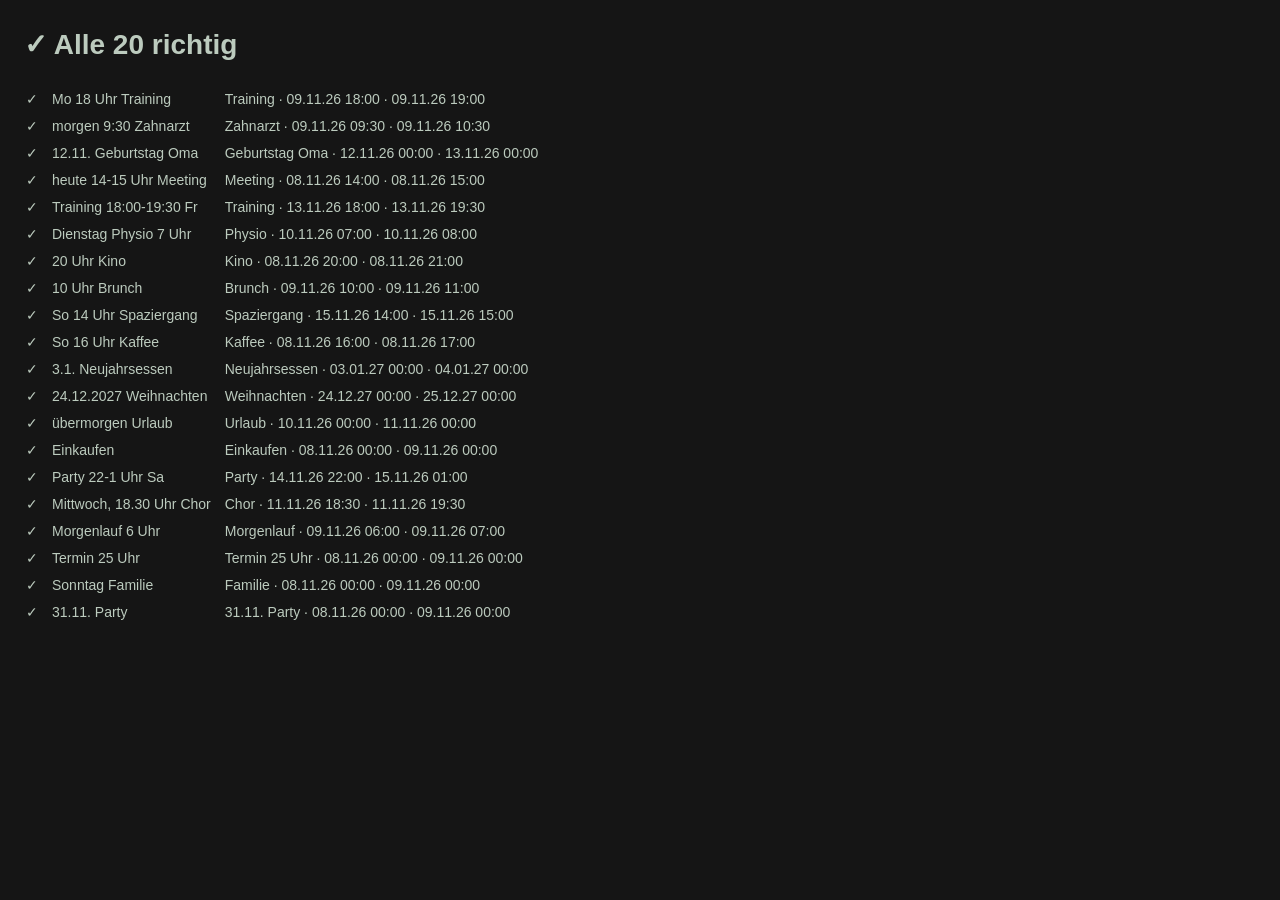
<file: tests/kalender-erkennen.html>
<!doctype html>
<!-- Test der Kalender-Schnelleingabe (src/module/kalender/erkennen.js).
     Öffnen: http://localhost:8000/tests/kalender-erkennen.html → jede Zeile ✓ oder ✗.
     Fester „Jetzt“-Zeitpunkt: So, 8.11.2026, 15:00 Uhr. Nach Änderungen an erkennen.js hier prüfen. -->
<html lang="de">
<head>
  <meta charset="utf-8">
  <title>Test: Kalender-Erkennung</title>
  <style>
    body { font: 14px/1.5 -apple-system, sans-serif; margin: 24px; background: #151515; color: #F3F1EC; }
    .ok { color: #BCCBBE; } .fehler { color: #FF5C7A; } td { padding: 2px 12px 2px 0; }
  </style>
</head>
<body>
  <h1 id="ergebnis">…</h1>
  <table id="tabelle"></table>
  <script type="module">
    import { erkenne } from '../src/module/kalender/erkennen.js';

    const jetzt = new Date(2026, 10, 8, 15, 0);
    // Eingabe → [Titel, Beginn, Ende] (TT.MM.JJ HH:MM); ganztägig = Beginn/Ende 00:00
    const FAELLE = [
      ['Mo 18 Uhr Training', 'Training', '09.11.26 18:00', '09.11.26 19:00'],
      ['morgen 9:30 Zahnarzt', 'Zahnarzt', '09.11.26 09:30', '09.11.26 10:30'],
      ['12.11. Geburtstag Oma', 'Geburtstag Oma', '12.11.26 00:00', '13.11.26 00:00'],
      ['heute 14-15 Uhr Meeting', 'Meeting', '08.11.26 14:00', '08.11.26 15:00'],
      ['Training 18:00-19:30 Fr', 'Training', '13.11.26 18:00', '13.11.26 19:30'],
      ['Dienstag Physio 7 Uhr', 'Physio', '10.11.26 07:00', '10.11.26 08:00'],
      ['20 Uhr Kino', 'Kino', '08.11.26 20:00', '08.11.26 21:00'],
      ['10 Uhr Brunch', 'Brunch', '09.11.26 10:00', '09.11.26 11:00'],
      ['So 14 Uhr Spaziergang', 'Spaziergang', '15.11.26 14:00', '15.11.26 15:00'],
      ['So 16 Uhr Kaffee', 'Kaffee', '08.11.26 16:00', '08.11.26 17:00'],
      ['3.1. Neujahrsessen', 'Neujahrsessen', '03.01.27 00:00', '04.01.27 00:00'],
      ['24.12.2027 Weihnachten', 'Weihnachten', '24.12.27 00:00', '25.12.27 00:00'],
      ['übermorgen Urlaub', 'Urlaub', '10.11.26 00:00', '11.11.26 00:00'],
      ['Einkaufen', 'Einkaufen', '08.11.26 00:00', '09.11.26 00:00'],
      ['Party 22-1 Uhr Sa', 'Party', '14.11.26 22:00', '15.11.26 01:00'],
      ['Mittwoch, 18.30 Uhr Chor', 'Chor', '11.11.26 18:30', '11.11.26 19:30'],
      ['Morgenlauf 6 Uhr', 'Morgenlauf', '09.11.26 06:00', '09.11.26 07:00'],
      ['Termin 25 Uhr', 'Termin 25 Uhr', '08.11.26 00:00', '09.11.26 00:00'],
      ['Sonntag Familie', 'Familie', '08.11.26 00:00', '09.11.26 00:00'],
      ['31.11. Party', '31.11. Party', '08.11.26 00:00', '09.11.26 00:00'], // kein echtes Datum
    ];

    const zwei = (n) => String(n).padStart(2, '0');
    const f = (d) => `${zwei(d.getDate())}.${zwei(d.getMonth() + 1)}.${String(d.getFullYear()).slice(2)} ${zwei(d.getHours())}:${zwei(d.getMinutes())}`;

    let fehler = 0;
    for (const [text, ...erwartet] of FAELLE) {
      const r = erkenne(text, jetzt);
      const ist = [r.titel, f(r.start), f(r.ende)];
      const ok = ist.join('|') === erwartet.join('|');
      if (!ok) fehler++;
      const zeile = document.createElement('tr');
      zeile.className = ok ? 'ok' : 'fehler';
      for (const wert of [ok ? '✓' : '✗', text, ist.join(' · '), ok ? '' : `erwartet: ${erwartet.join(' · ')}`]) {
        zeile.insertCell().textContent = wert;
      }
      document.getElementById('tabelle').append(zeile);
    }
    const ergebnis = document.getElementById('ergebnis');
    ergebnis.textContent = fehler ? `✗ ${fehler} von ${FAELLE.length} falsch` : `✓ Alle ${FAELLE.length} richtig`;
    ergebnis.className = fehler ? 'fehler' : 'ok';
  </script>
</body>
</html>
</file>
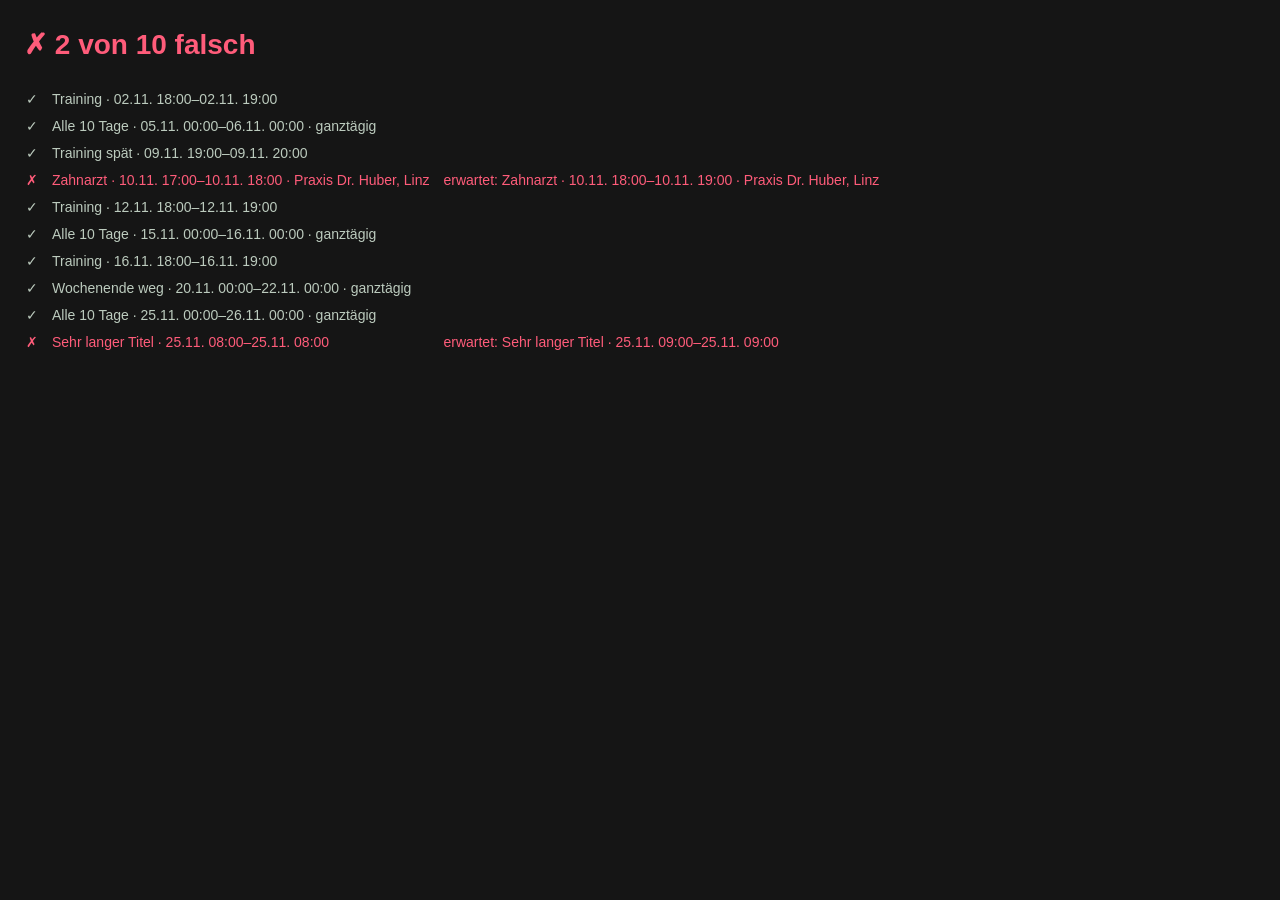
<file: tests/kalender-ical.html>
<!doctype html>
<!-- Test des iCal-Lesers (src/module/kalender/ical.js + wiederholung.js) mit einer kleinen Beispiel-Datei.
     Öffnen: http://localhost:8000/tests/kalender-ical.html → jede Zeile ✓ oder ✗.
     Zeitraum fest: 1.11.2026 bis 1.12.2026. Nach Änderungen an ical.js oder wiederholung.js hier prüfen. -->
<html lang="de">
<head>
  <meta charset="utf-8">
  <title>Test: iCal-Leser</title>
  <style>
    body { font: 14px/1.5 -apple-system, sans-serif; margin: 24px; background: #151515; color: #F3F1EC; }
    .ok { color: #BCCBBE; } .fehler { color: #FF5C7A; } td { padding: 2px 12px 2px 0; vertical-align: top; }
  </style>
</head>
<body>
  <h1 id="ergebnis">…</h1>
  <table id="tabelle"></table>
  <script type="module">
    import { leseIcal } from '../src/module/kalender/ical.js';

    const ICS = [
      'BEGIN:VCALENDAR',
      'BEGIN:VTIMEZONE', 'TZID:Europe/Berlin', 'BEGIN:STANDARD', 'DTSTART:19701025T030000', 'END:STANDARD', 'END:VTIMEZONE',
      // einfacher Termin in UTC, mit Erinnerung (deren SUMMARY darf den Titel nicht überschreiben)
      'BEGIN:VEVENT', 'UID:a', 'DTSTART:20261110T170000Z', 'DTEND:20261110T180000Z', 'SUMMARY:Zahnarzt',
      'LOCATION:Praxis Dr. Huber\\, Linz', 'BEGIN:VALARM', 'SUMMARY:Erinnerung', 'END:VALARM', 'END:VEVENT',
      // ganztägig über zwei Tage
      'BEGIN:VEVENT', 'UID:b', 'DTSTART;VALUE=DATE:20261120', 'DTEND;VALUE=DATE:20261122', 'SUMMARY:Wochenende weg', 'END:VEVENT',
      // jeden Mo + Do 18 Uhr ab 2.11., 5 Mal, 5.11. ausgelassen, 9.11. auf 19 Uhr verschoben
      'BEGIN:VEVENT', 'UID:c', 'DTSTART;TZID=Europe/Berlin:20261102T180000', 'DTEND;TZID=Europe/Berlin:20261102T190000',
      'RRULE:FREQ=WEEKLY;BYDAY=MO,TH;COUNT=5', 'EXDATE;TZID=Europe/Berlin:20261105T180000', 'SUMMARY:Training', 'END:VEVENT',
      'BEGIN:VEVENT', 'UID:c', 'RECURRENCE-ID;TZID=Europe/Berlin:20261109T180000',
      'DTSTART;TZID=Europe/Berlin:20261109T190000', 'DTEND;TZID=Europe/Berlin:20261109T200000', 'SUMMARY:Training spät', 'END:VEVENT',
      // abgesagt
      'BEGIN:VEVENT', 'UID:d', 'DTSTART:20261115T100000Z', 'STATUS:CANCELLED', 'SUMMARY:Fällt aus', 'END:VEVENT',
      // täglich seit 2020 ohne Ende (darf nicht abbrechen, bevor der Zeitraum erreicht ist)
      'BEGIN:VEVENT', 'UID:e', 'DTSTART;VALUE=DATE:20200101', 'RRULE:FREQ=DAILY;INTERVAL=10', 'SUMMARY:Alle 10 Tage', 'END:VEVENT',
      // monatlich am 31. → im November gibt es keinen 31.
      'BEGIN:VEVENT', 'UID:f', 'DTSTART;VALUE=DATE:20260131', 'RRULE:FREQ=MONTHLY', 'SUMMARY:Am 31.', 'END:VEVENT',
      // seltene Regel → nur erster Termin (liegt vor dem Zeitraum, erscheint also nicht)
      'BEGIN:VEVENT', 'UID:g', 'DTSTART:20260101T100000Z', 'RRULE:FREQ=MONTHLY;BYDAY=2TU', 'SUMMARY:2. Dienstag', 'END:VEVENT',
      // langer Titel über zwei Zeilen (gefaltet)
      'BEGIN:VEVENT', 'UID:h', 'DTSTART:20261125T080000Z', 'SUMMARY:Sehr langer', '  Titel', 'END:VEVENT',
      'END:VCALENDAR',
    ].join('\r\n');

    const zwei = (n) => String(n).padStart(2, '0');
    const f = (iso) => { const d = new Date(iso); return `${zwei(d.getDate())}.${zwei(d.getMonth() + 1)}. ${zwei(d.getHours())}:${zwei(d.getMinutes())}`; };
    const termine = leseIcal(ICS, new Date(2026, 10, 1), new Date(2026, 11, 1))
      .sort((a, b) => Date.parse(a.start) - Date.parse(b.start))
      .map((t) => `${t.titel} · ${f(t.start)}–${f(t.ende)}${t.ganztaegig ? ' · ganztägig' : ''}${t.ort ? ` · ${t.ort}` : ''}`);

    // Zahnarzt: 17 Uhr UTC = 18 Uhr in Deutschland (Winterzeit).
    // Alle 10 Tage: 1.1.2020 + 2500 Tage = 5.11.2026.
    const ERWARTET = [
      'Training · 02.11. 18:00–02.11. 19:00',
      'Alle 10 Tage · 05.11. 00:00–06.11. 00:00 · ganztägig',
      'Training spät · 09.11. 19:00–09.11. 20:00',
      'Zahnarzt · 10.11. 18:00–10.11. 19:00 · Praxis Dr. Huber, Linz',
      'Training · 12.11. 18:00–12.11. 19:00',
      'Alle 10 Tage · 15.11. 00:00–16.11. 00:00 · ganztägig',
      'Training · 16.11. 18:00–16.11. 19:00',
      'Wochenende weg · 20.11. 00:00–22.11. 00:00 · ganztägig',
      'Alle 10 Tage · 25.11. 00:00–26.11. 00:00 · ganztägig',
      'Sehr langer Titel · 25.11. 09:00–25.11. 09:00',
    ];

    let fehler = 0;
    const laenge = Math.max(termine.length, ERWARTET.length);
    for (let i = 0; i < laenge; i++) {
      const ok = termine[i] === ERWARTET[i];
      if (!ok) fehler++;
      const zeile = document.createElement('tr');
      zeile.className = ok ? 'ok' : 'fehler';
      for (const wert of [ok ? '✓' : '✗', termine[i] ?? '(fehlt)', ok ? '' : `erwartet: ${ERWARTET[i] ?? '(nichts)'}`]) {
        zeile.insertCell().textContent = wert;
      }
      document.getElementById('tabelle').append(zeile);
    }
    const ergebnis = document.getElementById('ergebnis');
    ergebnis.textContent = fehler ? `✗ ${fehler} von ${laenge} falsch` : `✓ Alle ${laenge} richtig`;
    ergebnis.className = fehler ? 'fehler' : 'ok';
  </script>
</body>
</html>
</file>
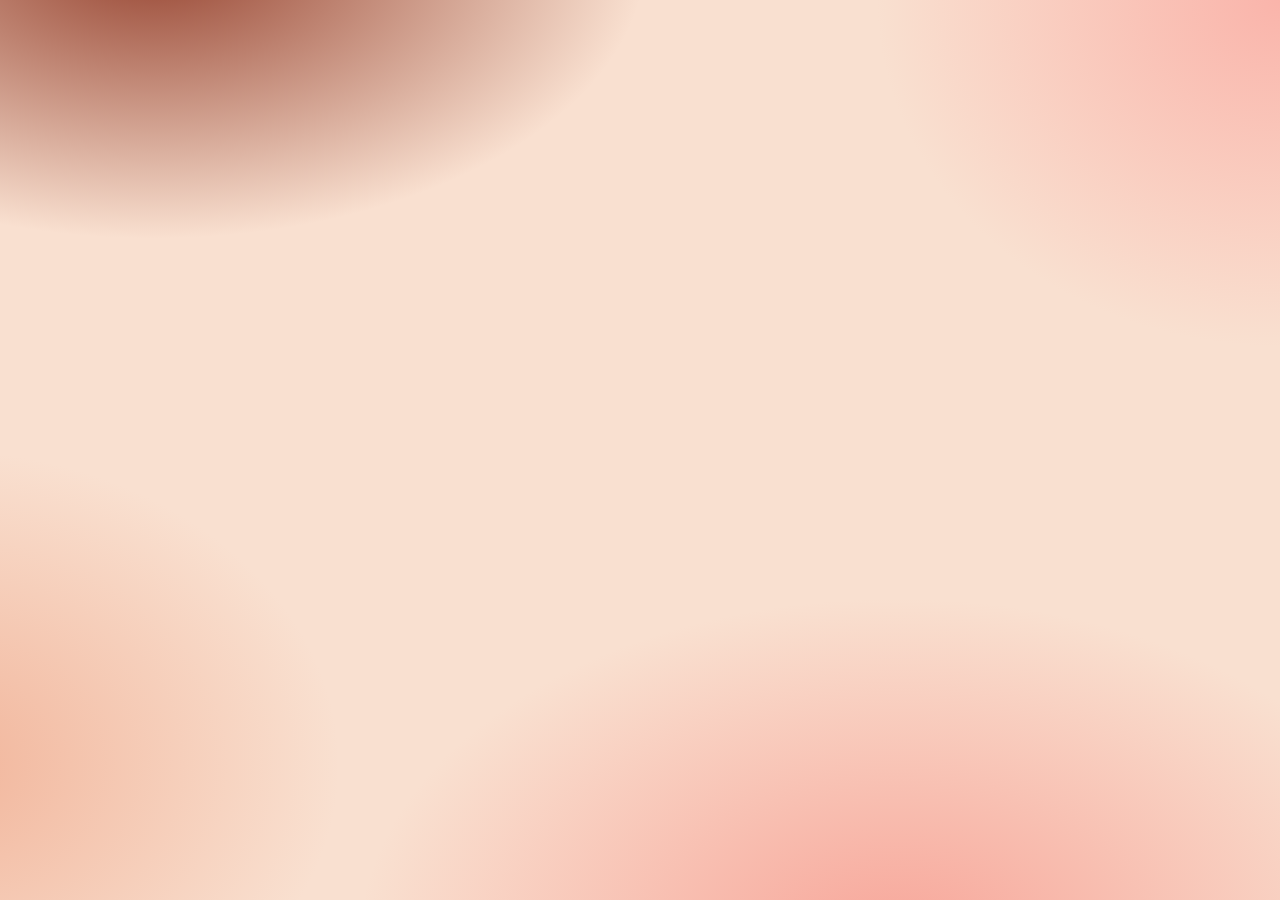
<file: tests/vorschau.html>
<!doctype html>
<!-- Lokale Vorschau der App ohne Login und ohne Supabase (nur zum Prüfen des Designs, Daten nur in IndexedDB).
     Öffnen: http://127.0.0.1:8000/tests/vorschau.html#/heute -->
<html lang="de">
<head>
  <meta charset="utf-8">
  <meta name="viewport" content="width=device-width, initial-scale=1, viewport-fit=cover">
  <title>Vorschau</title>
  <script>
    localStorage.setItem('system0-auth', JSON.stringify({ access_token: 't', expires_at: 9999999999, user: { id: '0' } }));
    const f = window.fetch;
    window.fetch = (u, o) => (String(u?.url || u).includes('supabase') ? Promise.reject(new TypeError('offline')) : f(u, o));
    Object.defineProperty(Navigator.prototype, 'onLine', { get: () => false });
    Object.defineProperty(Navigator.prototype, 'serviceWorker', { get: () => ({ controller: null, addEventListener() {}, register: () => Promise.reject(new Error('aus')) }) });
  </script>
</head>
<body>
  <div id="app"></div>
  <script type="module">
    // Alle App-Dateien frisch holen (sonst nimmt der Browser alte Fassungen aus seinem Zwischenspeicher)
    const sw = await (await fetch('../sw.js', { cache: 'reload' })).text();
    await Promise.all([...sw.matchAll(/'\.\/(src\/[^']+)'/g)].map(([, f]) => fetch(`../${f}`, { cache: 'reload' }).catch(() => {})));
    const html = await (await fetch('../index.html', { cache: 'no-store' })).text();
    for (const [, href] of html.matchAll(/<link rel="stylesheet" href="([^"]+)"/g)) {
      document.head.append(Object.assign(document.createElement('link'), { rel: 'stylesheet', href: `../${href}` }));
    }
    await import('../src/main.js');
  </script>
</body>
</html>
</file>
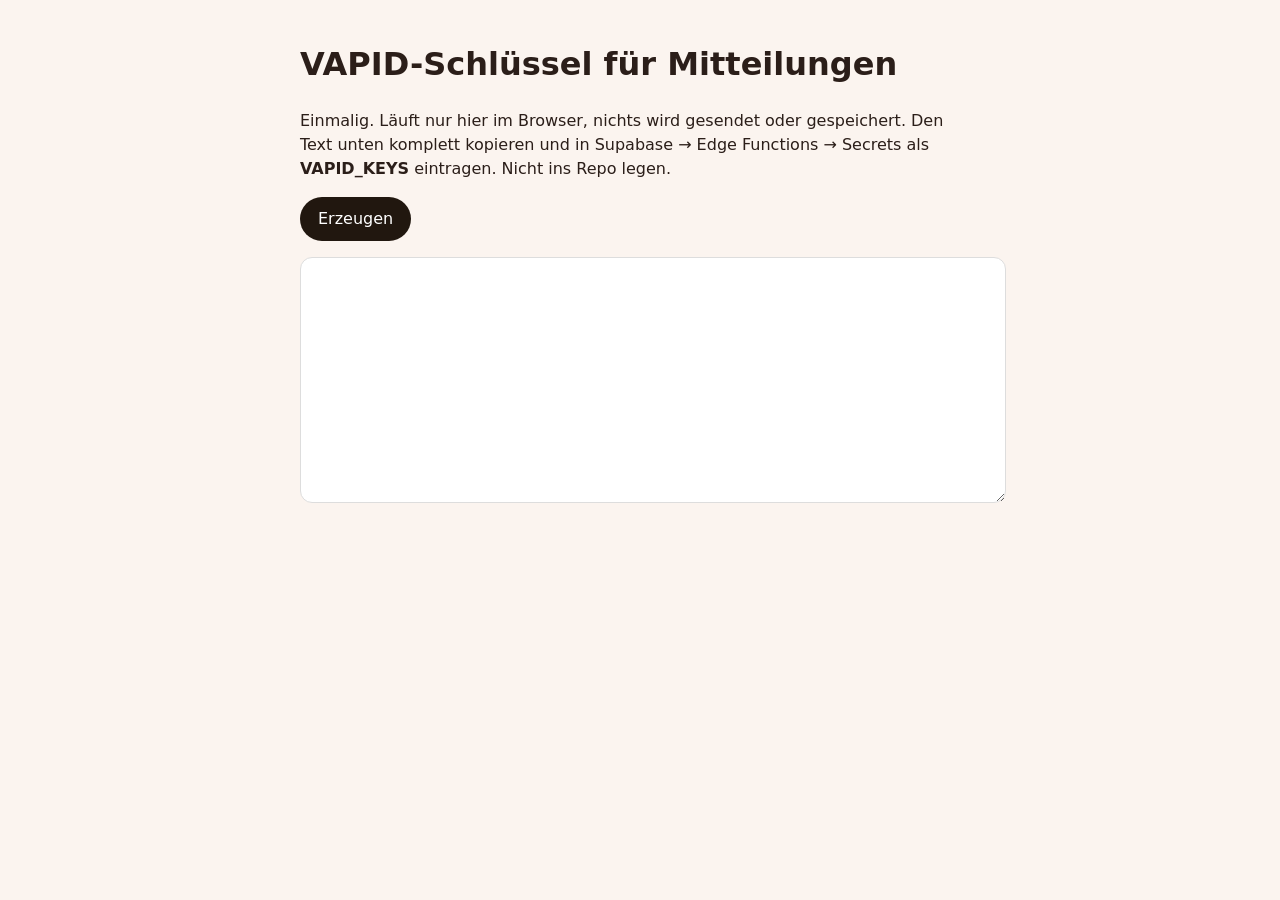
<file: tools/vapid.html>
<!doctype html>
<html lang="de">
<head>
<meta charset="utf-8">
<meta name="viewport" content="width=device-width, initial-scale=1">
<title>VAPID-Schlüssel erzeugen</title>
<style>
  body { font: 16px/1.5 -apple-system, system-ui, sans-serif; max-width: 680px; margin: 40px auto; padding: 0 16px; color: #2B1E19; background: #FBF4EF; }
  textarea { width: 100%; height: 220px; font: 13px ui-monospace, monospace; padding: 12px; border-radius: 12px; border: 1px solid #ddd; }
  button { font: inherit; padding: 10px 18px; border-radius: 999px; border: 0; background: #21170F; color: #fff; cursor: pointer; }
</style>
</head>
<body>
<h1>VAPID-Schlüssel für Mitteilungen</h1>
<p>Einmalig. Läuft nur hier im Browser, nichts wird gesendet oder gespeichert.
Den Text unten komplett kopieren und in Supabase → Edge Functions → Secrets als <b>VAPID_KEYS</b> eintragen.
Nicht ins Repo legen.</p>
<p><button id="los" type="button">Erzeugen</button></p>
<textarea id="aus" readonly></textarea>
<script type="module">
  document.getElementById('los').onclick = async () => {
    const keys = await crypto.subtle.generateKey({ name: 'ECDSA', namedCurve: 'P-256' }, true, ['sign', 'verify']);
    const json = {
      publicKey: await crypto.subtle.exportKey('jwk', keys.publicKey),
      privateKey: await crypto.subtle.exportKey('jwk', keys.privateKey),
    };
    document.getElementById('aus').value = JSON.stringify(json);
  };
</script>
</body>
</html>
</file>
